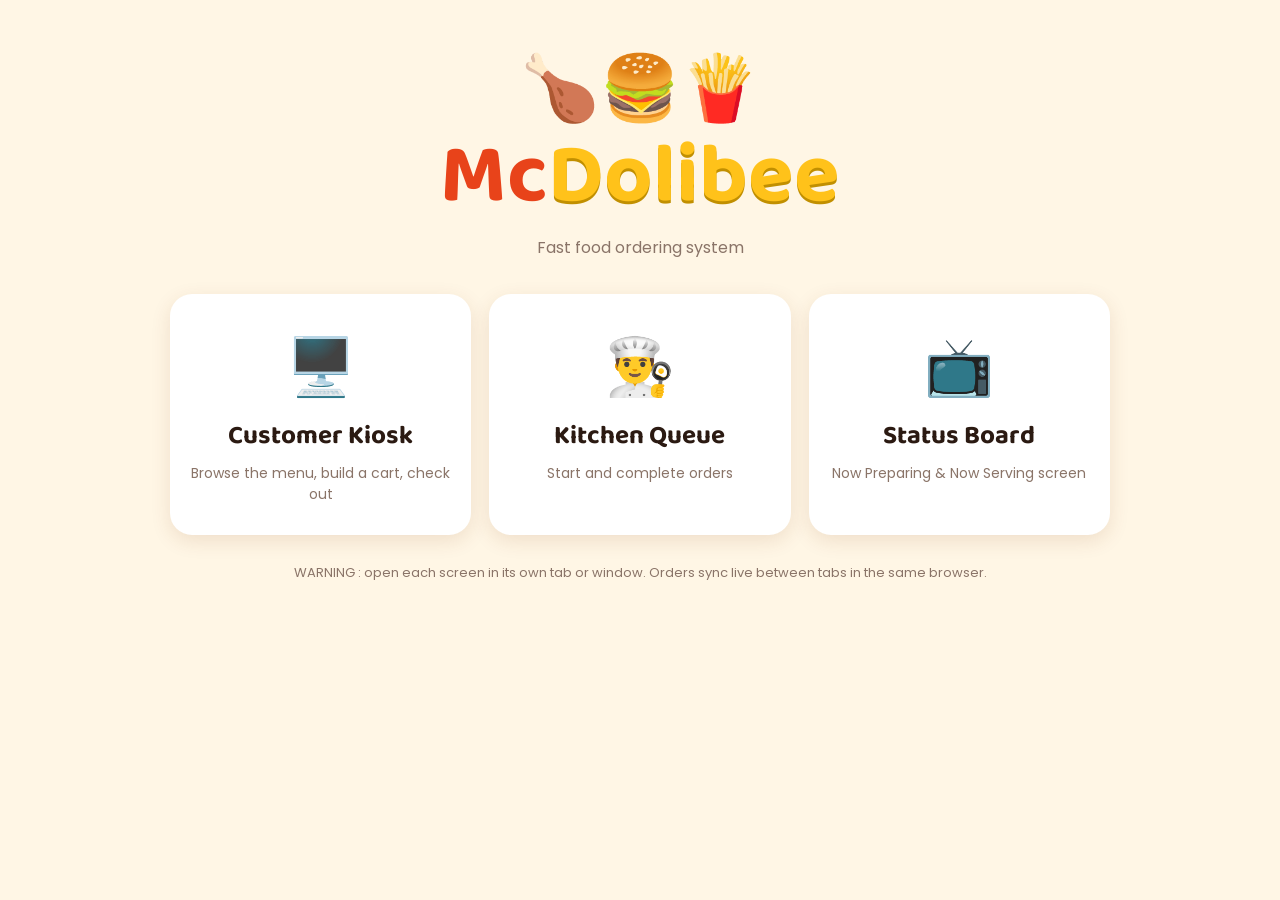
<file: index.html>
<!DOCTYPE html>
<html lang="en"><head><meta charset="utf-8">
<meta name="viewport" content="width=device-width, initial-scale=1, viewport-fit=cover">
<title>McDolibee</title>
<link href="https://fonts.googleapis.com/css2?family=Baloo+2:wght@600;800&family=Poppins:wght@400;500;600&display=swap" rel="stylesheet">
<link rel="stylesheet" href="style.css">
</head><body><div id="app"></div>
<script>window.PAGE='home';</script>
<script src="app.js"></script>
</body></html>
</file>
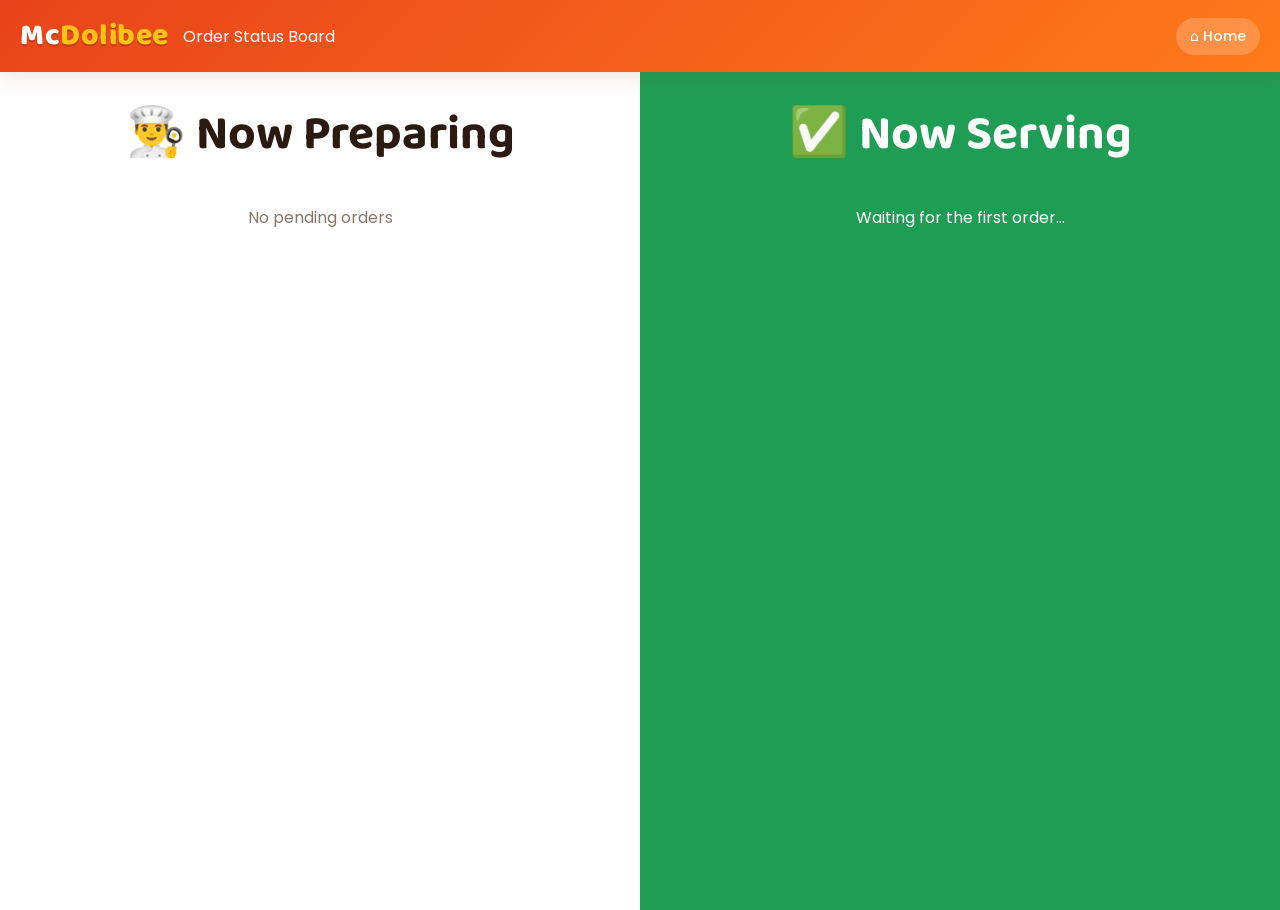
<file: display.html>
<!DOCTYPE html>
<html lang="en"><head><meta charset="utf-8">
<meta name="viewport" content="width=device-width, initial-scale=1, viewport-fit=cover">
<title>McDolibee Status Board</title>
<link href="https://fonts.googleapis.com/css2?family=Baloo+2:wght@600;800&family=Poppins:wght@400;500;600&display=swap" rel="stylesheet">
<link rel="stylesheet" href="style.css">
</head><body><div id="app"></div>
<script>window.PAGE='display';</script>
<script src="app.js"></script>
</body></html>
</file>
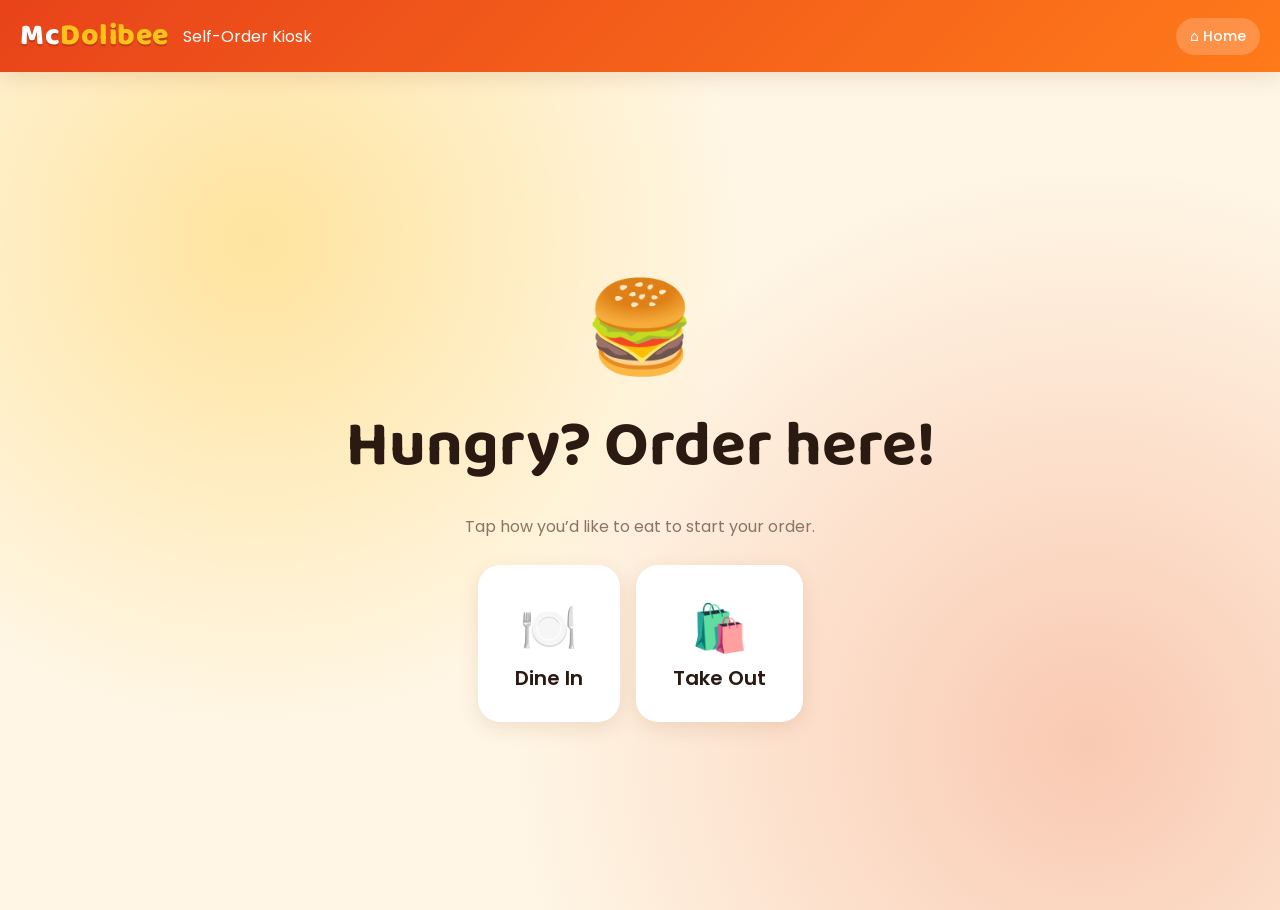
<file: kiosk.html>
<!DOCTYPE html>
<html lang="en"><head><meta charset="utf-8">
<meta name="viewport" content="width=device-width, initial-scale=1, viewport-fit=cover">
<title>McDolibee Kiosk</title>
<link href="https://fonts.googleapis.com/css2?family=Baloo+2:wght@600;800&family=Poppins:wght@400;500;600&display=swap" rel="stylesheet">
<link rel="stylesheet" href="style.css">
</head><body><div id="app"></div>
<script>window.PAGE='kiosk';</script>
<script src="app.js"></script>
</body></html>
</file>
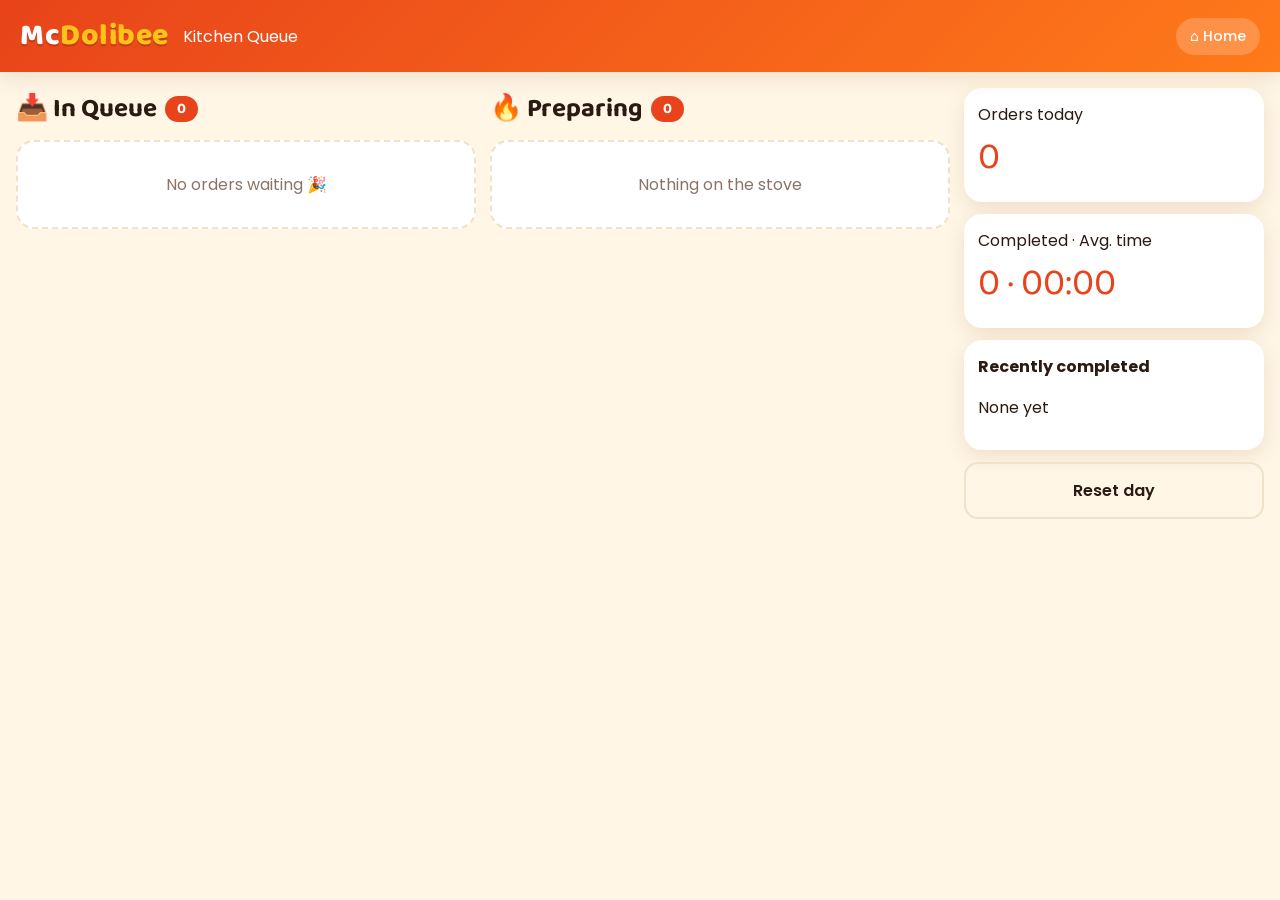
<file: kitchen.html>
<!DOCTYPE html>
<html lang="en"><head><meta charset="utf-8">
<meta name="viewport" content="width=device-width, initial-scale=1, viewport-fit=cover">
<title>McDolibee Kitchen Queue</title>
<link href="https://fonts.googleapis.com/css2?family=Baloo+2:wght@600;800&family=Poppins:wght@400;500;600&display=swap" rel="stylesheet">
<link rel="stylesheet" href="style.css">
</head><body><div id="app"></div>
<script>window.PAGE='kitchen';</script>
<script src="app.js"></script>
</body></html>
</file>
<file: style.css>
:root {
    --bg: #fff6e5;
    --card: #fff;
    --ink: #2b1a12;
    --mut: #8a7468;
    --red: #e8431a;
    --yel: #ffc21a;
    --grn: #1f9d55;
    --line: #f0e2c8;
    --sh: 0 6px 20px rgba(120, 60, 10, .12);

    box-sizing: border-box;
    padding-top: env(safe-area-inset-top, 0px);
    padding-bottom: env(safe-area-inset-bottom, 0px);
    color-scheme: light;
}

@media (prefers-color-scheme: dark) {
    :root:not([data-theme="light"]) {
        --bg: #1c1410;
        --card: #2a1e18;
        --ink: #fff1e0;
        --mut: #b99f90;
        --line: #3d2c23;
        --sh: 0 6px 20px rgba(0, 0, 0, .4);

        color-scheme: dark;
    }
}

:root[data-theme="dark"] {
    --bg: #1c1410;
    --card: #2a1e18;
    --ink: #fff1e0;
    --mut: #b99f90;
    --line: #3d2c23;
    --sh: 0 6px 20px rgba(0, 0, 0, .4);

    color-scheme: dark;
}

* {
    box-sizing: border-box;
}

html,
body {
    margin: 0;
}

body {
    background: var(--bg);
    color: var(--ink);
    font-family: Poppins, system-ui, sans-serif;
    min-height: 100vh;
}

h1,
h2,
h3,
.logo,
.big {
    font-family: 'Baloo 2', Poppins, sans-serif;
    margin: 0;
}

button {
    font: inherit;
    cursor: pointer;
    border: 0;
}

.top {
    background: linear-gradient(135deg, var(--red), #ff7a1a);
    color: #fff;
    padding: 12px 20px;
    display: flex;
    align-items: center;
    gap: 14px;
    position: sticky;
    top: 0;
    z-index: 5;
    box-shadow: var(--sh);
}

.logo {
    font-size: 30px;
    font-weight: 800;
    letter-spacing: .5px;
    text-shadow: 0 2px 0 rgba(0, 0, 0, .18);
}

.logo span {
    color: var(--yel);
}

.top .sp {
    flex: 1;
}

.top a,
.top button {
    color: #fff;
    background: rgba(255, 255, 255, .2);
    padding: 8px 14px;
    border-radius: 99px;
    text-decoration: none;
    font-size: 14px;
    font-weight: 500;
}

.btn {
    background: var(--red);
    color: #fff;
    padding: 14px 22px;
    border-radius: 14px;
    font-weight: 600;
    font-size: 16px;
    box-shadow: 0 4px 0 #a82f0e;
    transition: .1s;
}

.btn:active {
    transform: translateY(3px);
    box-shadow: 0 1px 0 #a82f0e;
}

.btn.g {
    background: var(--grn);
    box-shadow: 0 4px 0 #136b3a;
}

.btn.y {
    background: var(--yel);
    color: #2b1a12;
    box-shadow: 0 4px 0 #c18f00;
}

.btn.o {
    background: transparent;
    color: var(--ink);
    box-shadow: none;
    border: 2px solid var(--line);
}

.btn:disabled {
    opacity: .4;
    pointer-events: none;
}

.home {
    max-width: 980px;
    margin: 0 auto;
    padding: 40px 20px;
    text-align: center;
}

.home h1 {
    font-size: clamp(44px, 9vw, 84px);
    color: var(--red);
    line-height: 1;
}

.home h1 span {
    color: var(--yel);
    text-shadow: 0 3px 0 #c18f00;
}

.cards {
    display: grid;
    grid-template-columns: repeat(auto-fit, minmax(240px, 1fr));
    gap: 18px;
    margin-top: 34px;
}

.hc {
    background: var(--card);
    border-radius: 22px;
    padding: 28px 18px;
    text-decoration: none;
    color: var(--ink);
    box-shadow: var(--sh);
    border: 2px solid transparent;
    transition: .2s;
}

.hc:hover {
    transform: translateY(-6px) rotate(-1deg);
    border-color: var(--red);
}

.hc i {
    font-style: normal;
    font-size: 56px;
    display: block;
}

.hc h3 {
    font-size: 26px;
    margin-top: 6px;
}

.hc p {
    color: var(--mut);
    margin: 6px 0 0;
    font-size: 14px;
}

.note {
    color: var(--mut);
    font-size: 13px;
    margin-top: 28px;
}

/* kiosk */

.welcome {
    min-height: calc(100vh - 62px);
    display: grid;
    place-items: center;
    text-align: center;
    padding: 24px;
    background:
        radial-gradient(circle at 20% 20%, rgba(255, 194, 26, .35), transparent 40%),
        radial-gradient(circle at 85% 80%, rgba(232, 67, 26, .25), transparent 45%);
}

.welcome .em {
    font-size: 90px;
    animation: bob 2s ease-in-out infinite;
}

@keyframes bob {
    50% {
        transform: translateY(-14px) rotate(6deg);
    }
}

.welcome h1 {
    font-size: clamp(34px, 7vw, 64px);
}

.mode {
    display: flex;
    gap: 16px;
    justify-content: center;
    flex-wrap: wrap;
    margin-top: 26px;
}

.mode button {
    background: var(--card);
    color: var(--ink);
    border-radius: 22px;
    padding: 26px 34px;
    box-shadow: var(--sh);
    font-size: 20px;
    font-weight: 600;
    border: 3px solid transparent;
}

.mode button:hover {
    border-color: var(--red);
}

.mode b {
    display: block;
    font-size: 46px;
}

/* shop */

.shop {
    display: grid;
    grid-template-columns: 150px 1fr 340px;
    gap: 16px;
    padding: 16px;
    max-width: 1400px;
    margin: 0 auto;
    align-items: start;
}

.cats {
    position: sticky;
    top: 78px;
    display: flex;
    flex-direction: column;
    gap: 8px;
}

.cat {
    background: var(--card);
    color: var(--ink);
    padding: 12px 8px;
    border-radius: 16px;
    font-weight: 600;
    font-size: 13px;
    box-shadow: var(--sh);
    border: 2px solid transparent;
}

.cat b {
    display: block;
    font-size: 26px;
}

.cat.on {
    background: var(--red);
    color: #fff;
}

.menu h2 {
    font-size: 34px;
    margin-bottom: 12px;
}

.grid {
    display: grid;
    grid-template-columns: repeat(auto-fill, minmax(190px, 1fr));
    gap: 14px;
}

.item {
    background: var(--card);
    border-radius: 20px;
    padding: 14px;
    box-shadow: var(--sh);
    display: flex;
    flex-direction: column;
    gap: 4px;
    position: relative;
    transition: .15s;
}

.item:hover {
    transform: translateY(-4px);
}

.item .pic {
    height: 96px;
    border-radius: 14px;
    display: grid;
    place-items: center;
    font-size: 58px;
    background: linear-gradient(135deg, #ffe3b0, #ffc9a0);
}

.item h4 {
    margin: 6px 0 0;
    font-size: 15px;
}

.item p {
    margin: 0;
    color: var(--mut);
    font-size: 12px;
    flex: 1;
}

.item .pr {
    display: flex;
    justify-content: space-between;
    align-items: center;
    margin-top: 6px;
}

.item .pr b {
    font-size: 18px;
    color: var(--red);
}

.add {
    background: var(--yel);
    color: #2b1a12;
    padding: 8px 14px;
    border-radius: 99px;
    font-weight: 700;
    font-size: 13px;
}

.add:active {
    transform: scale(.92);
}

.tag {
    position: absolute;
    top: 8px;
    left: 8px;
    background: var(--red);
    color: #fff;
    font-size: 11px;
    padding: 3px 9px;
    border-radius: 99px;
    font-weight: 600;
}

.cart {
    position: sticky;
    top: 78px;
    background: var(--card);
    border-radius: 22px;
    box-shadow: var(--sh);
    padding: 16px;
    max-height: calc(100vh - 96px);
    display: flex;
    flex-direction: column;
}

.cart h3 {
    font-size: 24px;
}

.lines {
    overflow: auto;
    flex: 1;
    margin: 8px 0;
    min-height: 60px;
}

.empty {
    text-align: center;
    color: var(--mut);
    padding: 30px 0;
}

.empty b {
    font-size: 44px;
    display: block;
}

.ln {
    display: flex;
    align-items: center;
    gap: 8px;
    padding: 9px 0;
    border-bottom: 1px dashed var(--line);
    font-size: 14px;
}

.ln .n {
    flex: 1;
    font-weight: 500;
}

.ln small {
    color: var(--mut);
    display: block;
}

.q {
    display: flex;
    align-items: center;
    gap: 6px;
}

.q button {
    width: 28px;
    height: 28px;
    border-radius: 50%;
    background: var(--line);
    color: var(--ink);
    font-weight: 700;
}

.q button.rm {
    background: #fde0d8;
    color: var(--red);
}

.tot {
    display: flex;
    justify-content: space-between;
    font-size: 15px;
    margin: 3px 0;
}

.tot.b {
    font-size: 22px;
    font-weight: 700;
    font-family: 'Baloo 2';
}

.fab {
    display: none;
}

.modal {
    position: fixed;
    inset: 0;
    background: rgba(0, 0, 0, .55);
    display: grid;
    place-items: center;
    z-index: 20;
    padding: 16px;
}

.mbox {
    background: var(--card);
    border-radius: 26px;
    padding: 26px;
    max-width: 480px;
    width: 100%;
    max-height: 92vh;
    overflow: auto;
}

.pay {
    display: grid;
    grid-template-columns: repeat(3, 1fr);
    gap: 10px;
    margin: 10px 0 18px;
}

.pay button {
    background: var(--bg);
    color: var(--ink);
    padding: 14px 6px;
    border-radius: 14px;
    font-weight: 600;
    border: 3px solid transparent;
    font-size: 13px;
}

.pay b {
    display: block;
    font-size: 28px;
}

.pay .on {
    border-color: var(--red);
}

.done {
    text-align: center;
    max-width: 520px;
    margin: 30px auto;
    padding: 20px;
}

.ticket {
    background: var(--card);
    border-radius: 26px;
    box-shadow: var(--sh);
    padding: 26px;
    border-top: 12px solid var(--red);
    position: relative;
}

.ticket .num {
    font-size: 96px;
    font-weight: 800;
    color: var(--red);
    line-height: 1;
}

.pop {
    animation: pop .5s;
}

@keyframes pop {
    0% {
        transform: scale(.4);
        opacity: 0;
    }

    70% {
        transform: scale(1.1);
    }
}

/* kitchen */

.kit {
    display: grid;
    grid-template-columns: 1fr 1fr 300px;
    gap: 14px;
    padding: 16px;
    align-items: start;
}

.col h2 {
    font-size: 26px;
    display: flex;
    align-items: center;
    gap: 8px;
    margin-bottom: 10px;
}

.badge {
    background: var(--red);
    color: #fff;
    border-radius: 99px;
    font-size: 15px;
    padding: 1px 12px;
}

.tk {
    background: var(--card);
    border-radius: 18px;
    box-shadow: var(--sh);
    margin-bottom: 12px;
    overflow: hidden;
    border-left: 8px solid var(--yel);
}

.tk.prep {
    border-color: var(--red);
}

.tk.late {
    border-color: #b00020;
    animation: pulse 1.2s infinite;
}

@keyframes pulse {
    50% {
        box-shadow: 0 0 0 5px rgba(176, 0, 32, .25);
    }
}

.tk header {
    display: flex;
    justify-content: space-between;
    align-items: center;
    padding: 10px 14px;
}

.tk header b {
    font-family: 'Baloo 2';
    font-size: 26px;
}

.tk .meta {
    font-size: 12px;
    color: var(--mut);
}

.tk ul {
    margin: 0;
    padding: 0 14px 10px;
    list-style: none;
}

.tk li {
    padding: 4px 0;
    font-size: 15px;
}

.tk li b {
    background: var(--yel);
    color: #2b1a12;
    border-radius: 8px;
    padding: 1px 8px;
    margin-right: 6px;
}

.tk .acts {
    padding: 0 14px 14px;
}

.tk .btn {
    width: 100%;
    padding: 11px;
}

.stat {
    background: var(--card);
    border-radius: 18px;
    padding: 14px;
    box-shadow: var(--sh);
    margin-bottom: 12px;
}

.stat .big {
    font-size: 38px;
    color: var(--red);
}

.hist div {
    display: flex;
    justify-content: space-between;
    font-size: 13px;
    padding: 5px 0;
    border-bottom: 1px dashed var(--line);
}

.none {
    color: var(--mut);
    text-align: center;
    padding: 30px 10px;
    background: var(--card);
    border-radius: 18px;
    border: 2px dashed var(--line);
}

/* display board */

.board {
    display: grid;
    grid-template-columns: 1fr 1fr;
    min-height: calc(100vh - 62px);
}

.bp {
    padding: 24px;
    text-align: center;
}

.bp.s {
    background: var(--grn);
    color: #fff;
}

.bp.p {
    background: var(--card);
}

.bp h2 {
    font-size: clamp(28px, 4vw, 48px);
    margin-bottom: 16px;
}

.nums {
    display: flex;
    flex-wrap: wrap;
    gap: 14px;
    justify-content: center;
}

.nm {
    font-family: 'Baloo 2';
    font-weight: 800;
    font-size: clamp(40px, 7vw, 84px);
    background: rgba(255, 255, 255, .2);
    border-radius: 20px;
    padding: 0 24px;
    line-height: 1.3;
}

.p .nm {
    background: var(--bg);
    color: var(--red);
}

.nm.first {
    background: var(--yel);
    color: #2b1a12;
    animation: pop .6s;
    font-size: clamp(70px, 13vw, 160px);
}

@media (max-width: 1000px) {
    .shop {
        grid-template-columns: 1fr;
    }

    .cats {
        position: static;
        flex-direction: row;
        overflow: auto;
    }

    .cat {
        min-width: 96px;
    }

    .cart {
        display: none;
    }

    .fab {
        display: flex;
        position: fixed;
        bottom: calc(14px + env(safe-area-inset-bottom, 0px));
        left: 14px;
        right: 14px;
        justify-content: space-between;
        z-index: 9;
        padding: 16px 22px;
    }

    .kit {
        grid-template-columns: 1fr;
    }

    .board {
        grid-template-columns: 1fr;
    }

    .menu {
        padding-bottom: 70px;
    }
}
</file>
